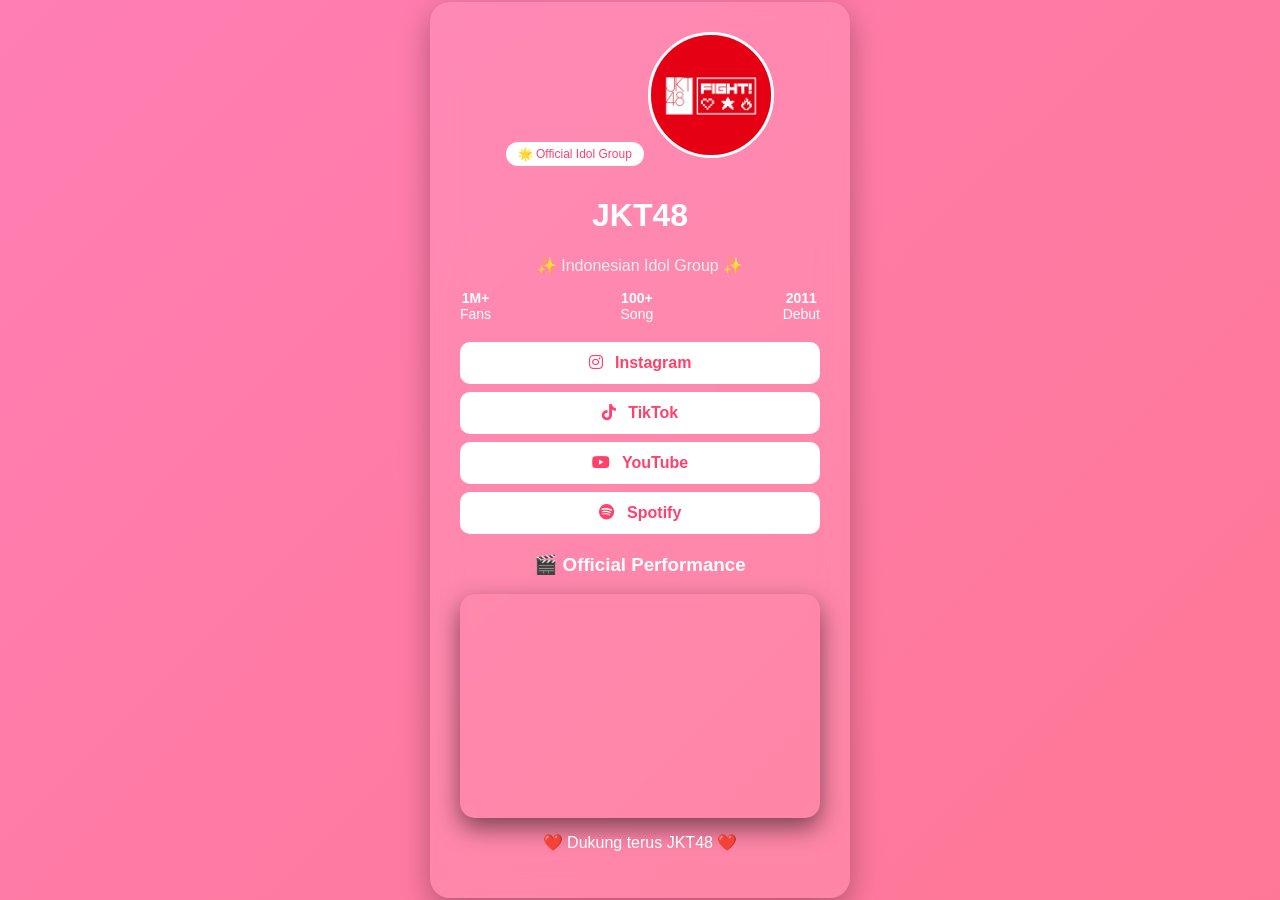
<file: Tugas 2/index.html>
<!DOCTYPE html>
<html lang="id">
<head>
    <meta charset="UTF-8">
    <title>JKT48 Profile</title>
    <link rel="stylesheet" href="style.css">

    <link rel="stylesheet" href="https://cdnjs.cloudflare.com/ajax/libs/font-awesome/6.5.0/css/all.min.css">
</head>
<body>

<div class="container">
    <div class="card">


        <div class="badge">🌟 Official Idol Group</div>

    
        <img src="jkt48.jpg" class="profile" alt="JKT48">

        <h1>JKT48</h1>
        <p class="subtitle">✨ Indonesian Idol Group ✨</p>

    
        <div class="stats">
            <div><strong>1M+</strong><br>Fans</div>
            <div><strong>100+</strong><br>Song</div>
            <div><strong>2011</strong><br>Debut</div>
        </div>

    
        <a href="https://www.instagram.com/jkt48/" target="_blank" class="btn">
            <i class="fab fa-instagram"></i> Instagram
        </a>

        <a href="https://www.tiktok.com/@jkt48.official" target="_blank" class="btn">
            <i class="fab fa-tiktok"></i> TikTok
        </a>

        <a href="https://www.youtube.com/@JKT48" target="_blank" class="btn">
            <i class="fab fa-youtube"></i> YouTube
        </a>

        <a href="https://open.spotify.com/artist/2l8I5pWUnfF7bMK1z6EJRk" target="_blank" class="btn">
            <i class="fab fa-spotify"></i> Spotify
        </a>

        
        <h3 class="video-title">🎬 Official Performance</h3>

<div class="video-box">
    <iframe 
        src="https://www.youtube.com/embed/CZl-mHmdyaA"
        title="YouTube video player"
        allowfullscreen>
    </iframe>
</div>
        <p class="footer">❤️ Dukung terus JKT48 ❤️</p>

    </div>
</div>

</body>
</html>
</file>
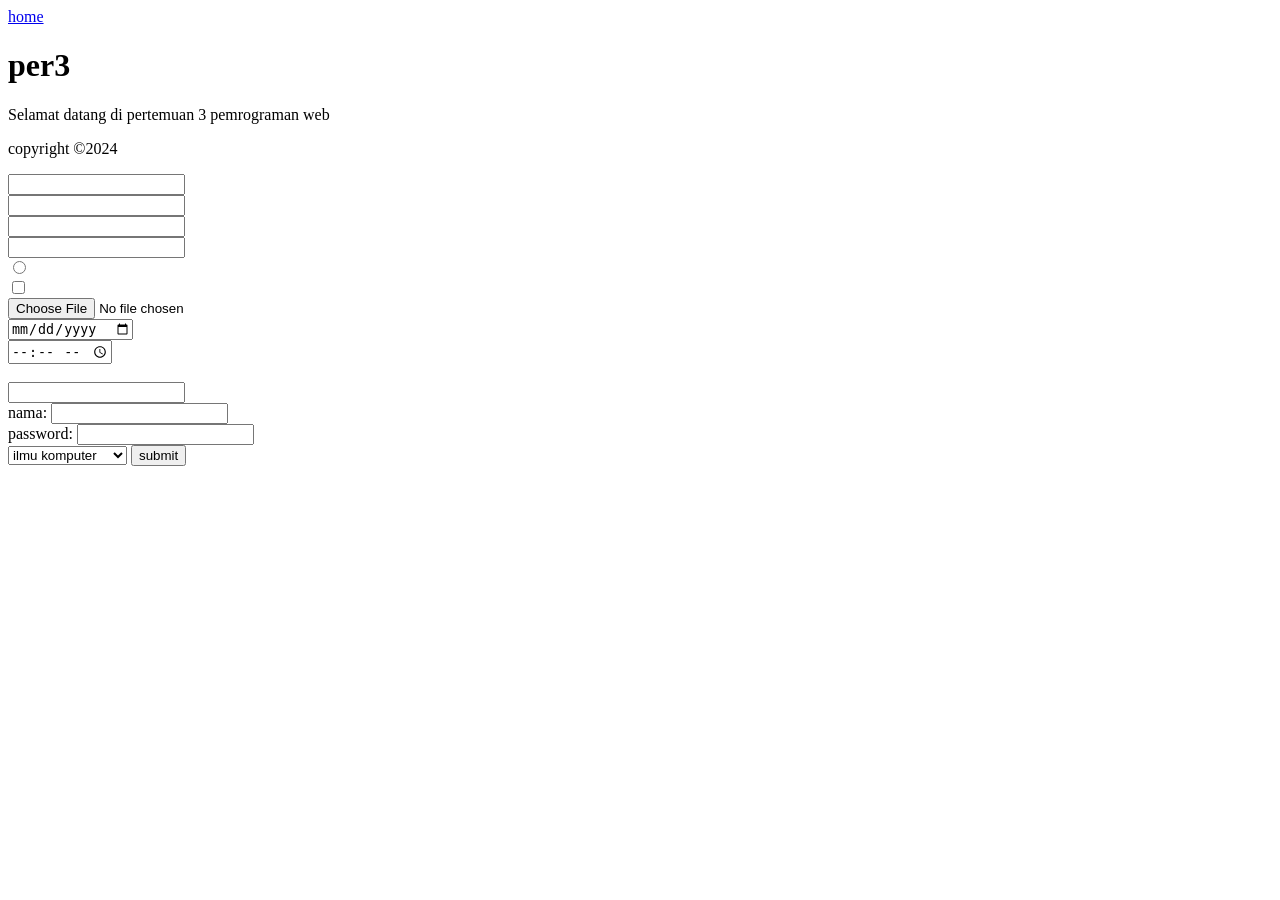
<file: per2.html>
<!doctype html>
<html lang="en">
  <head>
    <meta charset="UTF-8" />
    <meta name="viewport" content="width=device-width, initial-scale=1.0" />
    <title>Document</title>
  </head>
  <body>
    <nav>
      <a href="index.html">home</a>
    </nav>
    <header>
      <h1>per3</h1>
    </header>
    <section>
      <article>
        <p>Selamat datang di pertemuan 3 pemrograman web</p>
      </article>
    </section>
    <footer>
      <p>copyright &copy;2024</p>
    </footer>

    <input type="text" /><br />
    <input type="number" /><br />
    <input type="email" /><br />
    <input type="password" /><br />
    <input type="radio" /><br />
    <input type="checkbox" /><br />
    <input type="file" /><br />
    <input type="date" /><br />
    <input type="time" /><br />
    <input type="hidden" /><br />
    <input type="search" /><br />

    <form action="#" method="post" target="_blank">
      <label for="name">nama: </label>
      <input type="text" id="name" name="nama" /><br />

      <label for="password">password: </label>
      <input type="password" id="password" name="pasword" /><br />
    </form>
    <select name="kelas" id="kelas">
        <option value="ilmu komputer">ilmu komputer</option>
        <option value="sistem iinformasi">sistem infromasi</option>
    </select>
    <input type="submit" value="submit">
  </body>
</html>
</file>
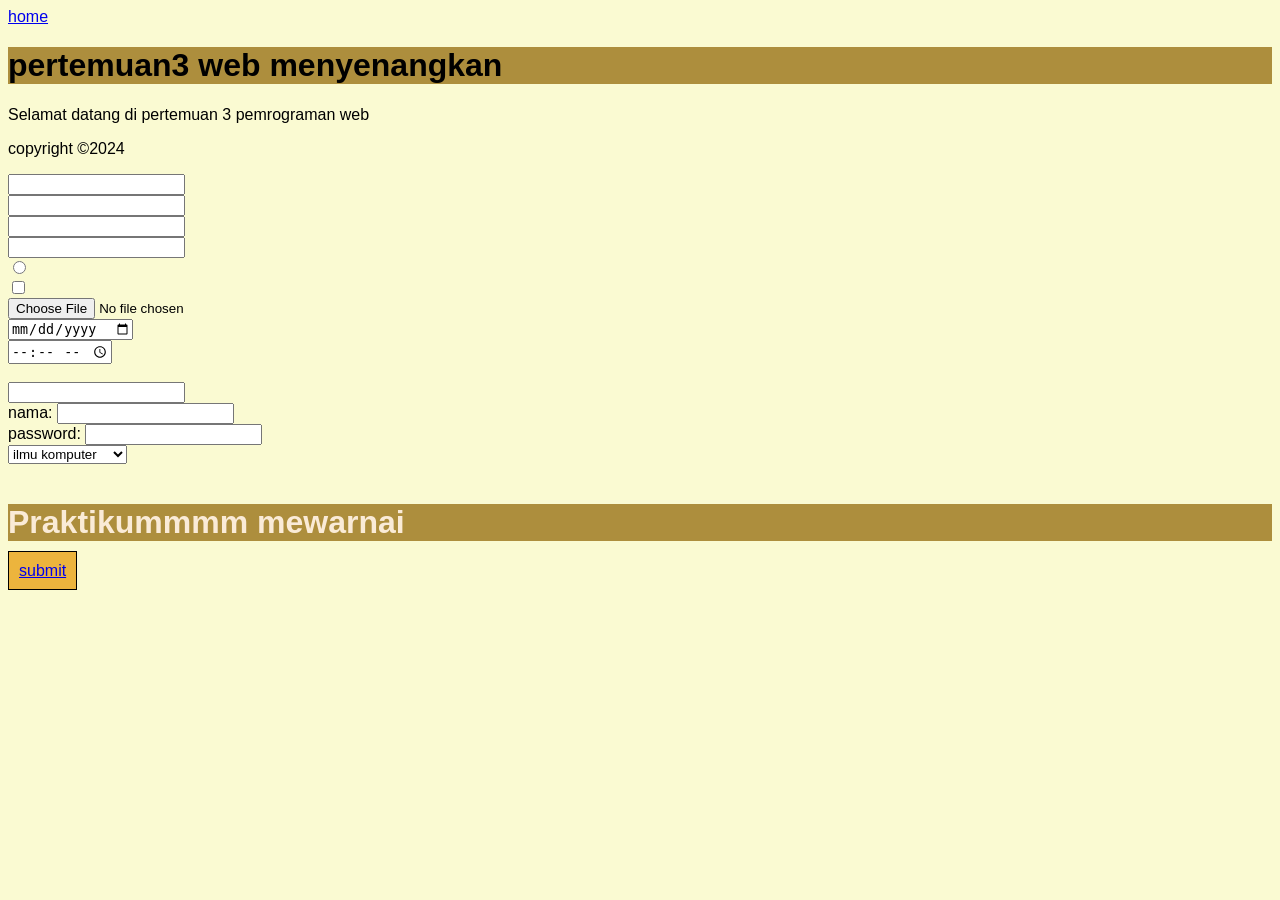
<file: per3.html>
<!doctype html>
<html lang="en">
  <head>
    <meta charset="UTF-8" />
    <meta name="viewport" content="width=device-width, initial-scale=1.0" />
    <title>Document</title>
    <link rel="stylesheet" href="per4.css">
  </head>

  <body>
    <nav>
      <a href="index.html">home</a>
    </nav>
    <header>
      <h1>pertemuan3 web menyenangkan</h1>
    </header>
    <section>
      <article>
        <p>Selamat datang di pertemuan 3 pemrograman web</p>
      </article>
    </section>
    <footer>
      <p>copyright &copy;2024</p>
    </footer>

    <input type="text" /><br />
    <input type="number" /><br />
    <input type="email" /><br />
    <input type="password" /><br />
    <input type="radio" /><br />
    <input type="checkbox" /><br />
    <input type="file" /><br />
    <input type="date" /><br />
    <input type="time" /><br />
    <input type="hidden" /><br />
    <input type="search" /><br />

    <form action="#" method="post" target="_blank">
      <label for="name">nama: </label>
      <input type="text" id="name" name="nama" /><br />

      <label for="password">password: </label>
      <input type="password" id="password" name="pasword" /><br />
       <select name="kelas" id="kelas">
        <option value="ilmu komputer">ilmu komputer</option>
        <option value="sistem iinformasi">sistem infromasi</option>
    </select>
    </form>
    <br>
    <h1 style="color: antiquewhite;" >Praktikummmm mewarnai</h1>
   <a href="#" style="border: 1px solid black ;background-color: rgb(236, 180, 61);
    width:fit-content; padding: 10px; font-family: poppins, sans-serif;  ">submit</a>
 
  </body>
</html>
</file>
<file: Tugas 2/style.css>
body {
    margin: 0;
    font-family: Arial, sans-serif;
    background: linear-gradient(-45deg, #ff416c, #ff4b2b, #ff758c, #ff7eb3);
    background-size: 400% 400%;
    animation: gradientBG 10s ease infinite;
}

@keyframes gradientBG {
    0% {background-position: 0%}
    50% {background-position: 100%}
    100% {background-position: 0%}
}

.container {
    display: flex;
    justify-content: center;
    align-items: center;
    min-height: 100vh;
}

.card {
    width: 360px;
    padding: 30px;
    border-radius: 20px;
    text-align: center;

    background: rgba(255,255,255,0.1);
    backdrop-filter: blur(15px);

    box-shadow: 0 10px 30px rgba(0,0,0,0.3);
    transition: 0.4s;
}

.card:hover {
    transform: scale(1.05);
}

.badge {
    background: #fff;
    color: #ff416c;
    padding: 5px 12px;
    border-radius: 20px;
    font-size: 12px;
    display: inline-block;
    margin-bottom: 10px;
}

.profile {
    width: 120px;
    height: 120px;
    border-radius: 50%;
    border: 3px solid white;
    object-fit: cover;
}

h1 {
    color: white;
}

.subtitle {
    color: #eee;
    margin-bottom: 15px;
}

.stats {
    display: flex;
    justify-content: space-between;
    margin-bottom: 20px;
    color: white;
}

.stats div {
    font-size: 14px;
}

.btn {
    display: block;
    margin: 8px 0;
    padding: 12px;
    border-radius: 10px;

    background: white;
    color: #ff416c;
    text-decoration: none;
    font-weight: bold;

    transition: 0.3s;
}

.btn i {
    margin-right: 8px;
}

.btn:hover {
    transform: translateY(-3px);
    background: #ffe6ea;
}

.video-title {
    color: white;
    margin-top: 20px;
}

.video-box {
    margin-top: 15px;
    border-radius: 15px;
    overflow: hidden;
    box-shadow: 0 10px 25px rgba(0,0,0,0.5);
}

.video-box iframe {
    width: 100%;
    height: 220px;
    border: none;
}

.footer {
    margin-top: 15px;
    color: white;
}
</file>
<file: per4.css>
body {
    font-family: poppins,sans-serif;
    background-color:lightgoldenrodyellow;

}

h1 {background-color: rgb(173, 142, 61);}
</file>
